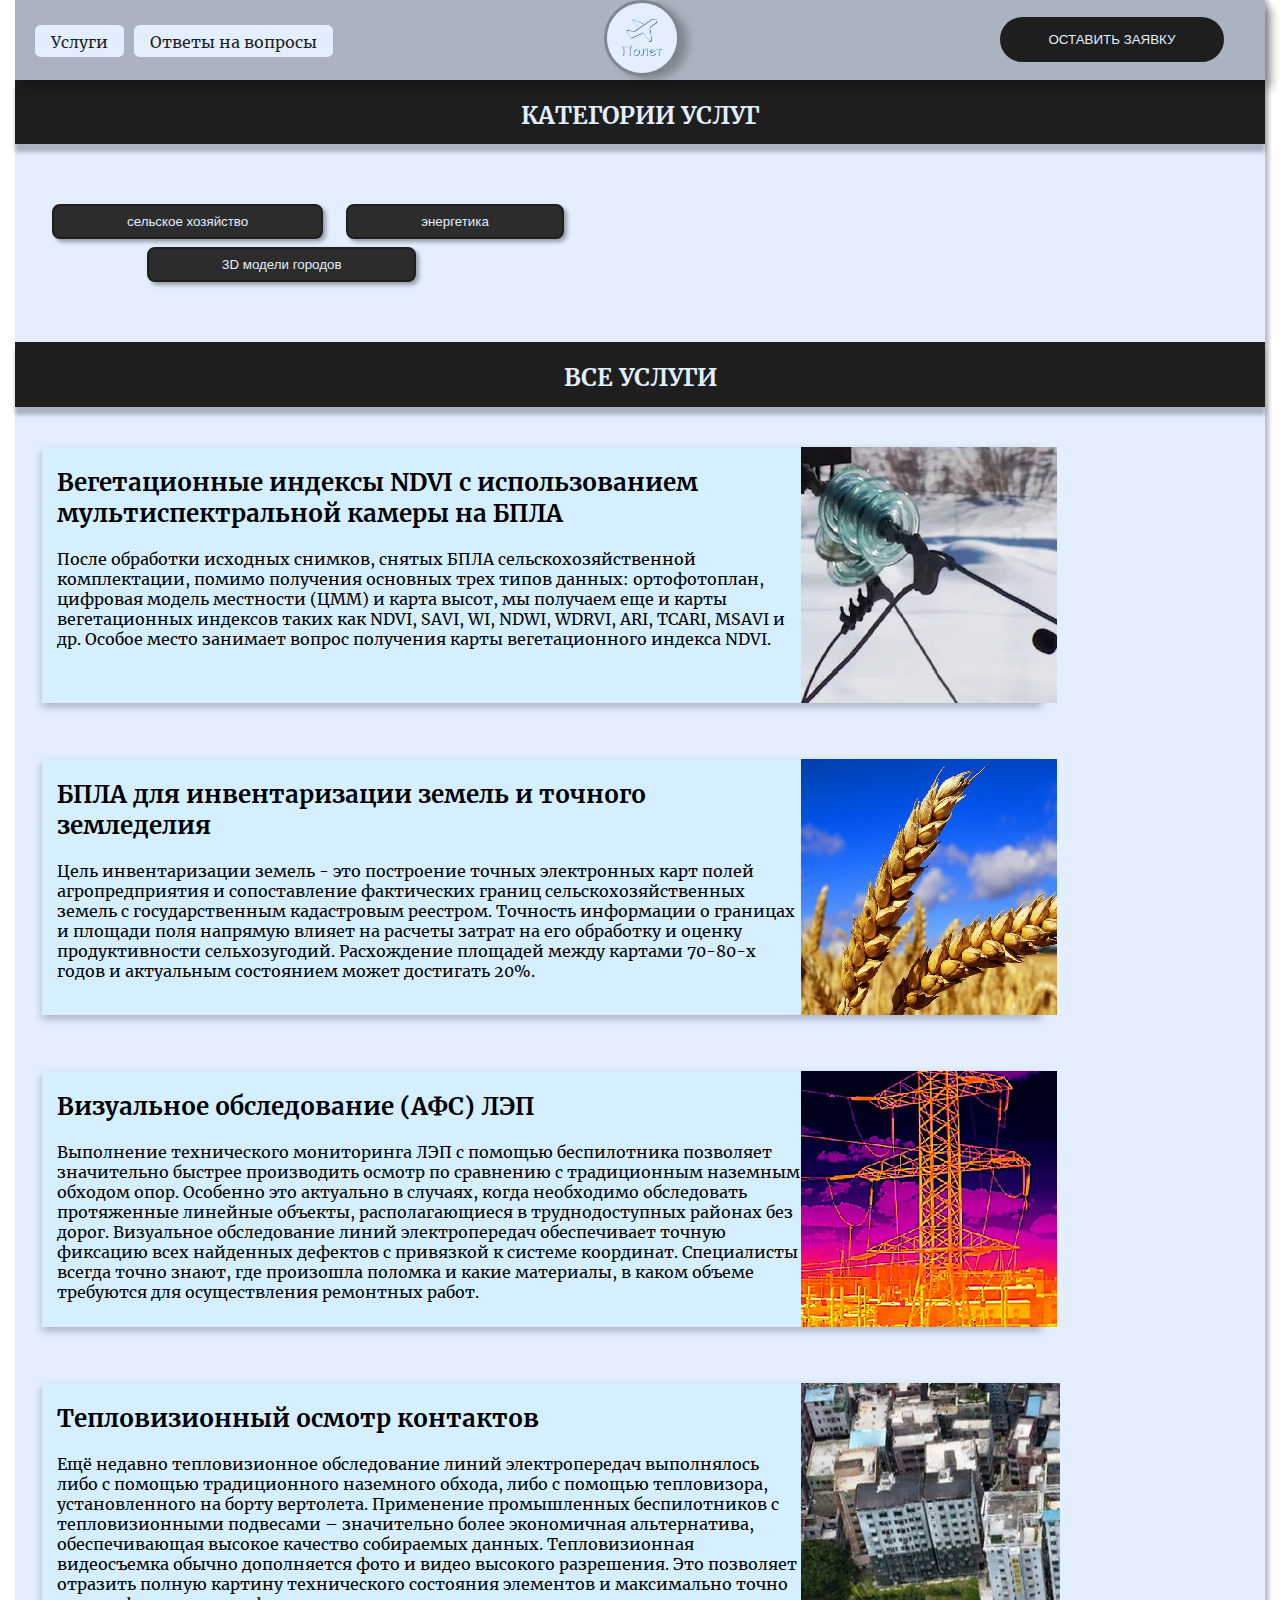
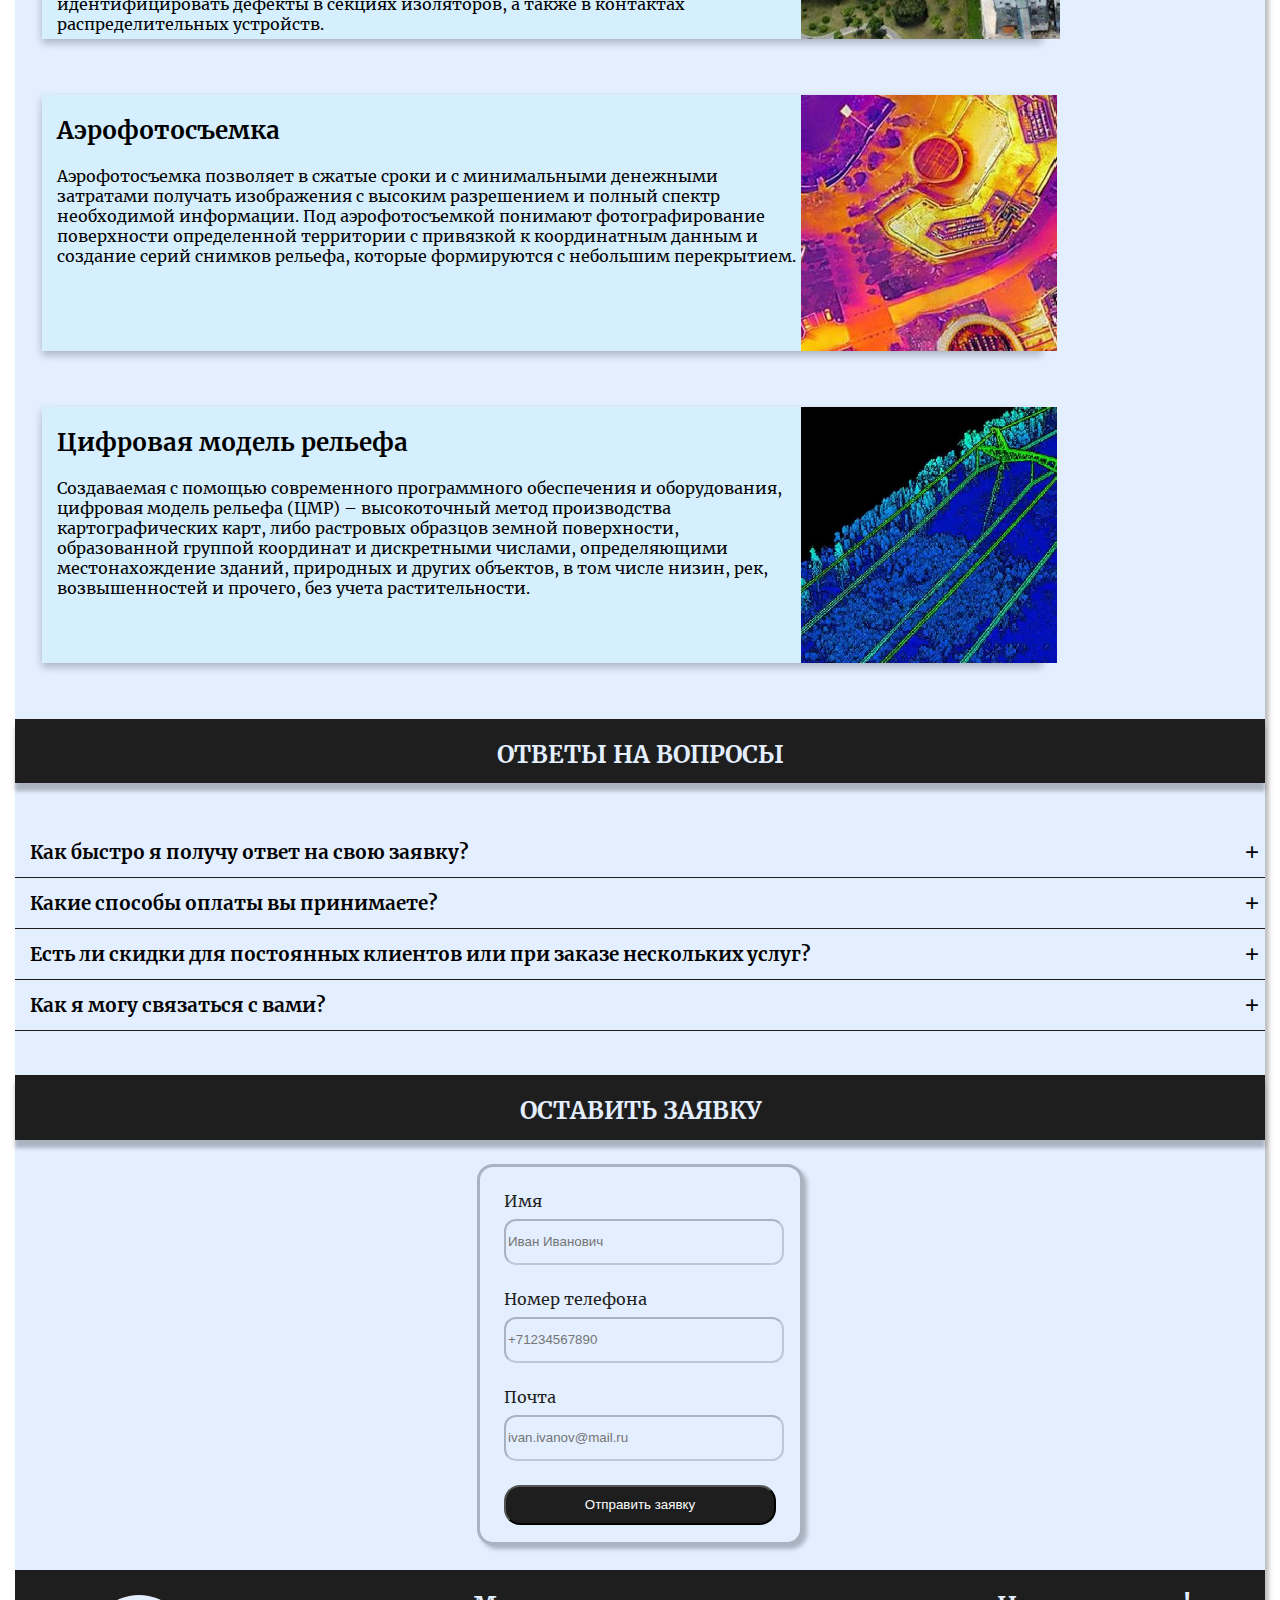
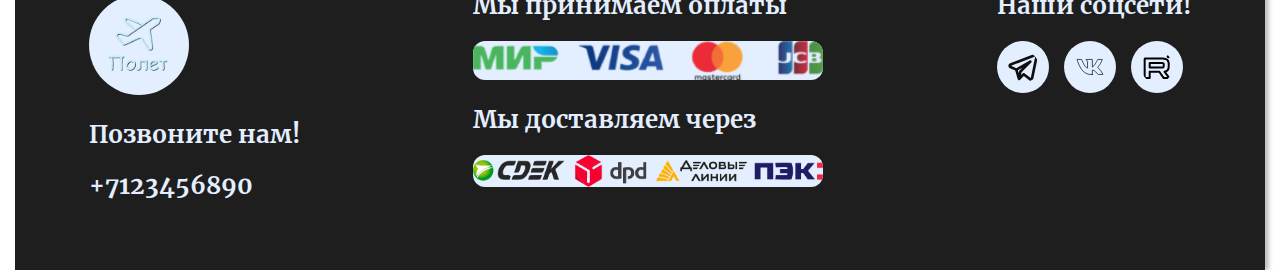
<file: index.html>
<!DOCTYPE html>
<html lang="ru">
<head>
    <meta charset="UTF-8">
    <meta name="viewport" content="width=device-width, initial-scale=1.0">
    <title>Полет - услуги с применением БПЛА</title>
    <link rel="stylesheet" href="style/style.css">
</head>
<body>
<main class = "upperbody">    
    <main>
        <header>
            <nav>
                <ul>
                    <li id = "1">Услуги</li>
                    <li id = "2">Ответы на вопросы</li>
                    <a href = "about.html"><img src = "img/logo.png"></img></a>
                    <button class="header-button" id = "header-button">ОСТАВИТЬ ЗАЯВКУ</button>
                </ul>
            </nav>
        </header>

        <section class = "default-head">        
        </section>

        <section class="namesection">
            <h2>КАТЕГОРИИ УСЛУГ</h2>
        </section>    
            <div class="category-buttons">
                <div class="button-row1">
                    <button class = "service-button" id = "s1">сельское хозяйство</button>
                    <button class = "service-button" id = "s2">энергетика</button>
                </div>
                <div class="button-row2">
                    <button class = "service-button" id = "s3">3D модели городов</button>
                </div>
            </div>
        

        <section class="namesection" id = "all-services">
            <h2>ВСЕ УСЛУГИ</h2>
        </section>    
        <section class="service-block">
            <div class="service-item" id = "sb1">
                <section>
                <h2 style = "margin-left: 15px; width: 744px">Вегетационные индексы NDVI с использованием мультиспектральной камеры на БПЛА</h2>
                <p style = "margin-left: 15px; width: 744px">После обработки исходных снимков, снятых БПЛА сельскохозяйственной комплектации, помимо получения основных
                трех типов данных: ортофотоплан, цифровая модель местности (ЦММ) и карта высот, мы получаем еще и карты
                вегетационных индексов таких как NDVI, SAVI, WI, NDWI, WDRVI, ARI, TCARI, MSAVI и др. Особое место занимает
                вопрос получения карты вегетационного индекса NDVI.</p>
                </section>
                <img src = "img/pic1.png"> 
            </div>
            <div class="service-item">
                <section>
                <h2 style = "margin-left: 15px; width: 744px">БПЛА для инвентаризации земель
                    и точного земледелия</h2>
                <p style = "margin-left: 15px; width: 744px">Цель инвентаризации земель - это построение точных электронных карт полей агропредприятия 
                    и сопоставление фактических границ сельскохозяйственных земель с государственным кадастровым 
                    реестром. Точность информации о границах и площади поля напрямую влияет на расчеты затрат на его 
                    обработку и оценку продуктивности сельхозугодий. Расхождение площадей между картами 70-80-х годов и 
                    актуальным состоянием может достигать 20%.</p>
                </section>   
                <img src = "img/pic6.png">  
            </div>
            <div class="service-item" id = "sb2">
                <section>
                <h2 style = "margin-left: 15px; width: 744px">Визуальное обследование (АФС) ЛЭП</h2>
                <p style = "margin-left: 15px; width: 744px">Выполнение технического мониторинга ЛЭП с помощью беспилотника позволяет значительно быстрее производить 
                    осмотр по сравнению с традиционным наземным обходом опор. Особенно это актуально в случаях, когда необходимо 
                    обследовать протяженные линейные объекты, располагающиеся в труднодоступных районах без дорог. 
                    Визуальное обследование линий электропередач обеспечивает точную фиксацию всех найденных дефектов с привязкой 
                    к системе координат. Специалисты всегда точно знают, где произошла поломка и какие материалы, в каком объеме 
                    требуются для осуществления ремонтных работ.</p>
                </section>
                <img src = "img/pic3.png"> 
            </div>
            <div class="service-item">
                <section>
                <h2 style = "margin-left: 15px; width: 744px">Тепловизионный осмотр контактов</h2>
                <p style = "margin-left: 15px; width: 744px">Ещё недавно тепловизионное обследование линий электропередач выполнялось либо с помощью традиционного наземного обхода,
                     либо с помощью тепловизора, установленного на борту вертолета. Применение промышленных беспилотников с тепловизионными
                      подвесами – значительно более экономичная альтернатива, обеспечивающая высокое качество собираемых данных. 
                      Тепловизионная видеосъемка обычно дополняется фото и видео высокого разрешения. Это позволяет отразить полную картину
                       технического состояния элементов и максимально точно идентифицировать дефекты в секциях изоляторов, а также в
                        контактах распределительных устройств. </p>
                </section>
                <img src = "img/pic4.png"> 
            </div>
            <div class="service-item" id = "sb3">
                <section>
                <h2 style = "margin-left: 15px; width: 744px">Аэрофотосъемка</h2>
                <p style = "margin-left: 15px; width: 744px"> Аэрофотосъемка позволяет в сжатые сроки и с минимальными денежными затратами получать изображения с высоким разрешением 
                    и полный спектр необходимой информации. Под аэрофотосъемкой понимают фотографирование поверхности определенной территории с 
                    привязкой к координатным данным и создание серий снимков рельефа, которые формируются с небольшим перекрытием.</p>
                </section>
                <img src = "img/pic5.png"> 
            </div>
            <div class="service-item">
                <section>
                <h2 style = "margin-left: 15px; width: 744px">Цифровая модель рельефа</h2>
                <p style = "margin-left: 15px; width: 744px">Создаваемая с помощью современного программного обеспечения и оборудования, цифровая модель рельефа (ЦМР) – высокоточный
                     метод производства картографических карт, либо растровых образцов земной поверхности, образованной группой координат
                      и дискретными числами, определяющими местонахождение зданий, природных и других объектов, в том числе низин, рек,
                       возвышенностей и прочего, без учета растительности. </p>
                </section>
                <img src = "img/pic2.png"> 
            </div>
        </section>

        <section class="namesection" id = "faq">
            <h2>ОТВЕТЫ НА ВОПРОСЫ</h2>
        </section>
        <div class="faq-block">
            
            <div class="faq-item">
                <div class="faq-question">
                    <h3 style = "margin-left: 15px;">Как быстро я получу ответ на свою заявку?</h3>
                    <button class="faq-toggle">+</button>
                </div>
                <div class="faq-answer">
                    <p style = "margin-left: 15px;">Мы стараемся отвечать на все заявки в течение 2-3 рабочих дней.</p>
                </div>
            </div>
            
            <div class="faq-item">
                <div class="faq-question">
                    <h3 style = "margin-left: 15px;">Какие способы оплаты вы принимаете?</h3>
                    <button class="faq-toggle">+</button>
                </div>
                <div class="faq-answer">
                    <p style = "margin-left: 15px;">Мы принимаем оплату банковским переводом, кредитными картами и через электронные платежные системы. Пожалуйста, свяжитесь с нами для уточнения деталей оплаты.</p>
                </div>
            </div>

            <div class="faq-item">
                <div class="faq-question">
                    <h3 style = "margin-left: 15px;">Есть ли скидки для постоянных клиентов или при заказе нескольких услуг?</h3>
                    <button class="faq-toggle">+</button>
                </div>
                <div class="faq-answer">
                    <p style = "margin-left: 15px;">Да, мы предлагаем скидки для постоянных клиентов и при заказе нескольких услуг. Пожалуйста, свяжитесь с нами для обсуждения индивидуальных условий.</p>
                </div>
            </div>

            <div class="faq-item">
                <div class="faq-question">
                    <h3 style = "margin-left: 15px;">Как я могу связаться с вами?</h3>
                    <button class="faq-toggle">+</button>
                </div>
                <div class="faq-answer">
                    <p style = "margin-left: 15px;">Вы можете связаться с нами по телефону, электронной почте или через форму обратной связи на нашем сайте. Мы всегда готовы помочь вам.</p>
                </div>
            </div>

        </div>
        
        <section class="namesection" id = "form">
            <h2>ОСТАВИТЬ ЗАЯВКУ</h2>
        </section>    
        
        <section class = "form-blank">
            <div class = "form">
                <label for="name">Имя</label>
                <input type="text" id="name" name="name" placeholder="Иван Иванович">
            </div>
            <div class = "form">
                <label for="phone">Номер телефона</label>
                <input type="tel" id="phone" name="phone" placeholder="+71234567890">
            </div>  
            <div class = "form">
                <label for="email">Почта</label>
                <input type="email" id="email" name="email" placeholder="ivan.ivanov@mail.ru">
            </div>
            <div class = "form">
                <button class="submit">Отправить заявку</button>
            </div>
        </section>

        <footer style = "color: #E3EEFF;">
            <section style = "margin-top: 25px;">
                <a href = "about.html"><img src = "img/logo.png" style="width: 100px; border-radius: 64px"></a>
                <p>
                    <h2>Позвоните нам!</h2>
                </p>
                <p>
                    <h2><b>+7123456890</b></h2>
                </p>
            </section>

            <section>
                <h2>Мы принимаем оплаты</h2>
                <img src = "img/picfoo1.png" style = "background-color: #E3EEFF; border-radius: 12px; width: 350px;">
                <h2>Мы доставляем через</h2>
                <img src = "img/picfoo2.png" style = "background-color: #E3EEFF; border-radius: 12px; width: 350px;">
            </section>
            <section>
                <h2>Наши соцсети!</h2>
                <section style = "display: flex; gap: 15px;">
                    <a href = "https://telegram.org"><img src = "img/iconfoo1.svg" style = "width: 32px; background-color: #E3EEFF; border-radius: 52px; padding: 10px;"></a>
                    <a href = "https://vk.com"><img src = "img/iconfoo2.svg" style = "width: 32px; background-color: #E3EEFF; border-radius: 52px; padding: 10px;"></a>
                    <a href = "https://rutube.ru"><img src = "img/iconfoo3.svg" style = "width: 32px; background-color: #E3EEFF; border-radius: 52px; padding: 10px;"></a>
                </section>
            </section>
        </footer>

        <script src="js/script.js"></script>
    </main>

</main>    
</body>
</html>
</file>
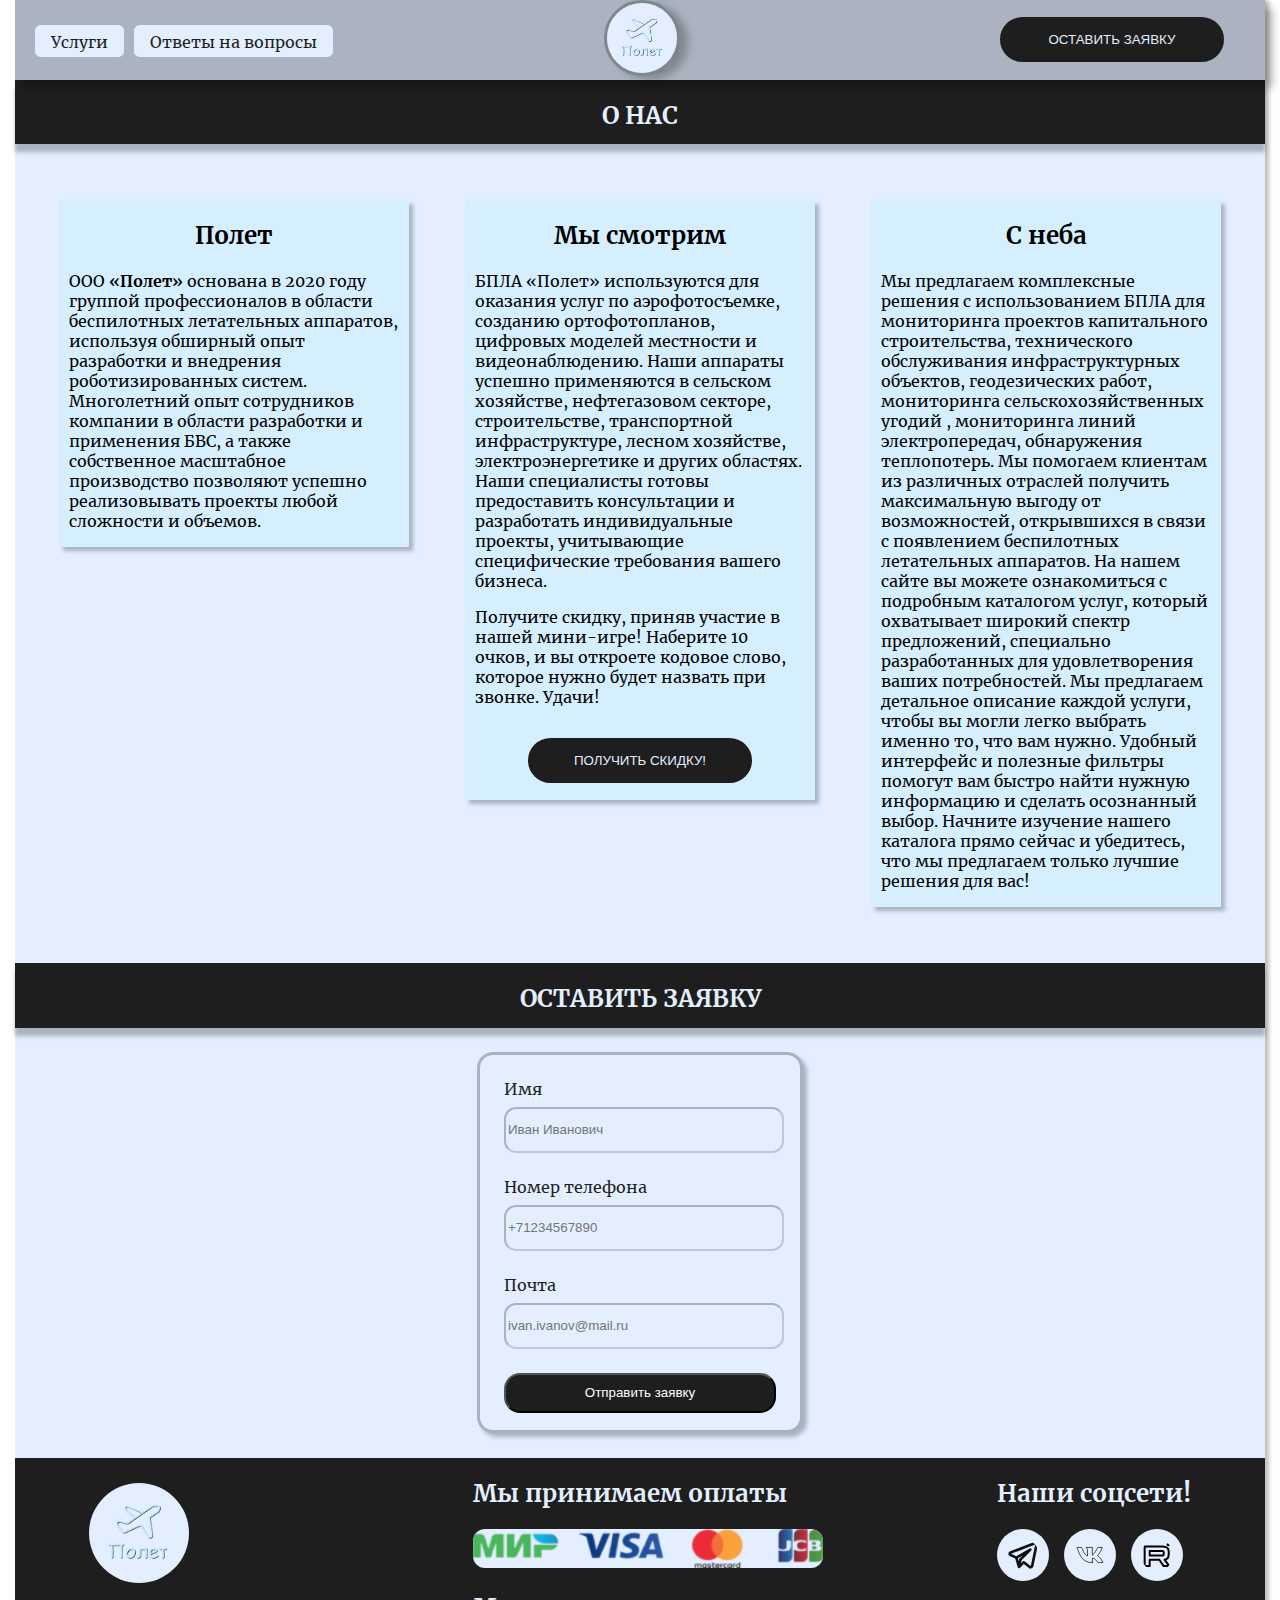
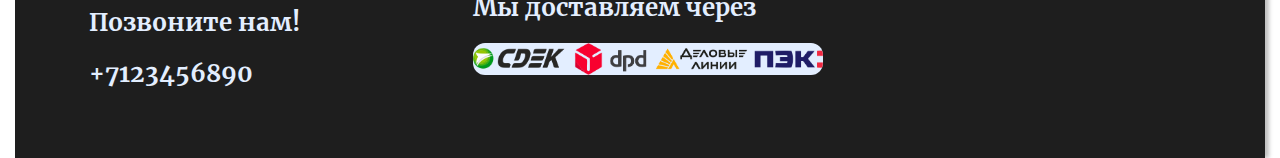
<file: about.html>
<!DOCTYPE html>
<html lang="ru">
<head>
    <meta charset="UTF-8">
    <meta name="viewport" content="width=device-width, initial-scale=1.0">
    <title>Полет - услуги с применением БПЛА</title>
    <link rel="stylesheet" href="style/style.css">
</head>
<body>
<main class = "upperbody">    
    <main>
        <header>
            <nav>
                <ul>
                    <li id = "1"><a href = "index.html">Услуги</a></li>
                    <li id = "2"><a href = "index.html">Ответы на вопросы</a></li>
                    <a href = "about.html"><img src = "img/logo.png"></img></a>
                    <button class="header-button" id = "header-button">ОСТАВИТЬ ЗАЯВКУ</button>
                </ul>
                
            </nav>
        </header>

        <section class = "default-head">        
        </section>

        <section class="namesection">
            <h2>О НАС</h2>
        </section>
        <section class = "about-block">
           <div class = "about-block1">
            <h2>Полет</h2>
            <p>ООО <b>«Полет»</b> основана в 2020 году группой профессионалов
                 в области беспилотных летательных аппаратов, используя обширный
                  опыт разработки и внедрения роботизированных систем. Многолетний опыт 
                  сотрудников компании в области разработки и применения БВС, а также собственное
                   масштабное производство позволяют успешно реализовывать проекты любой 
                   сложности и объемов. </p>
           </div>
           <div class = "about-block2">
            <h2>Мы смотрим</h2>
            <p> БПЛА «Полет» используются для оказания услуг по аэрофотосъемке, 
                созданию ортофотопланов, цифровых моделей местности и видеонаблюдению. 
                Наши аппараты успешно применяются в сельском хозяйстве, нефтегазовом секторе, 
                строительстве, транспортной инфраструктуре, лесном хозяйстве, электроэнергетике 
                и других областях. Наши специалисты готовы предоставить консультации и разработать 
                индивидуальные проекты, учитывающие специфические требования вашего бизнеса.</p>
                <p>Получите скидку, приняв участие в нашей мини-игре! Наберите 10 очков, 
                    и вы откроете кодовое слово, которое нужно будет назвать при звонке. Удачи!
                </p>
            <a href = "game/index_game.html"><button class="header-button" id = "header-button" style = "margin-left: 0px; margin-top: 15px;">
                ПОЛУЧИТЬ СКИДКУ!</button></a>
           </div>
           <div class = "about-block3">
            <h2>С неба</h2>
            <p>Мы предлагаем комплексные решения с использованием БПЛА для мониторинга проектов капитального строительства, 
                технического обслуживания инфраструктурных объектов, геодезических работ, мониторинга сельскохозяйственных угодий
                , мониторинга линий электропередач, обнаружения теплопотерь. Мы помогаем клиентам из различных отраслей получить 
                максимальную выгоду от возможностей, открывшихся в связи с появлением беспилотных летательных аппаратов.
                На нашем сайте вы можете ознакомиться с подробным каталогом услуг, который охватывает широкий спектр предложений, 
                специально разработанных для удовлетворения ваших потребностей. Мы предлагаем детальное описание каждой услуги, чтобы 
                вы могли легко выбрать именно то, что вам нужно. Удобный интерфейс и полезные фильтры помогут вам быстро найти нужную
                 информацию и сделать осознанный выбор. Начните изучение нашего каталога прямо сейчас и убедитесь, что мы предлагаем 
                 только лучшие решения для вас!</p>
           </div>
        </section>

        <section class="namesection" id = "form">
            <h2>ОСТАВИТЬ ЗАЯВКУ</h2>
        </section> 
            
        <section class = "form-blank">
            <div class = "form">
                <label for="name">Имя</label>
                <input type="text" id="name" name="name" placeholder="Иван Иванович">
            </div>
            <div class = "form">
                <label for="phone">Номер телефона</label>
                <input type="tel" id="phone" name="phone" placeholder="+71234567890">
            </div>  
            <div class = "form">
                <label for="email">Почта</label>
                <input type="email" id="email" name="email" placeholder="ivan.ivanov@mail.ru">
            </div>
            <div class = "form">
                <button class="submit">Отправить заявку</button>
            </div>
        </section>

        <footer style = "color: #E3EEFF;">
            <section style = "margin-top: 25px;">
                <a href = "about.html"><img src = "img/logo.png" style="width: 100px; border-radius: 64px"></a>
                <p>
                    <h2>Позвоните нам!</h2>
                </p>
                <p>
                    <h2><b>+7123456890</b></h2>
                </p>
            </section>

            <section>
                <h2>Мы принимаем оплаты</h2>
                <img src = "img/picfoo1.png" style = "background-color: #E3EEFF; border-radius: 12px; width: 350px;">
                <h2>Мы доставляем через</h2>
                <img src = "img/picfoo2.png" style = "background-color: #E3EEFF; border-radius: 12px; width: 350px;">
            </section>
            <section>
                <h2>Наши соцсети!</h2>
                <section style = "display: flex; gap: 15px;">
                    <a href = "https://telegram.org"><img src = "img/iconfoo1.svg" style = "width: 32px; background-color: #E3EEFF; border-radius: 52px; padding: 10px;"></a>
                    <a href = "https://vk.com"><img src = "img/iconfoo2.svg" style = "width: 32px; background-color: #E3EEFF; border-radius: 52px; padding: 10px;"></a>
                    <a href = "https://rutube.ru"><img src = "img/iconfoo3.svg" style = "width: 32px; background-color: #E3EEFF; border-radius: 52px; padding: 10px;"></a>
                </section>
            </section>
        </footer>

        <script src="js/script.js"></script>

    </main>

</main>    
</body>
</html>
</file>
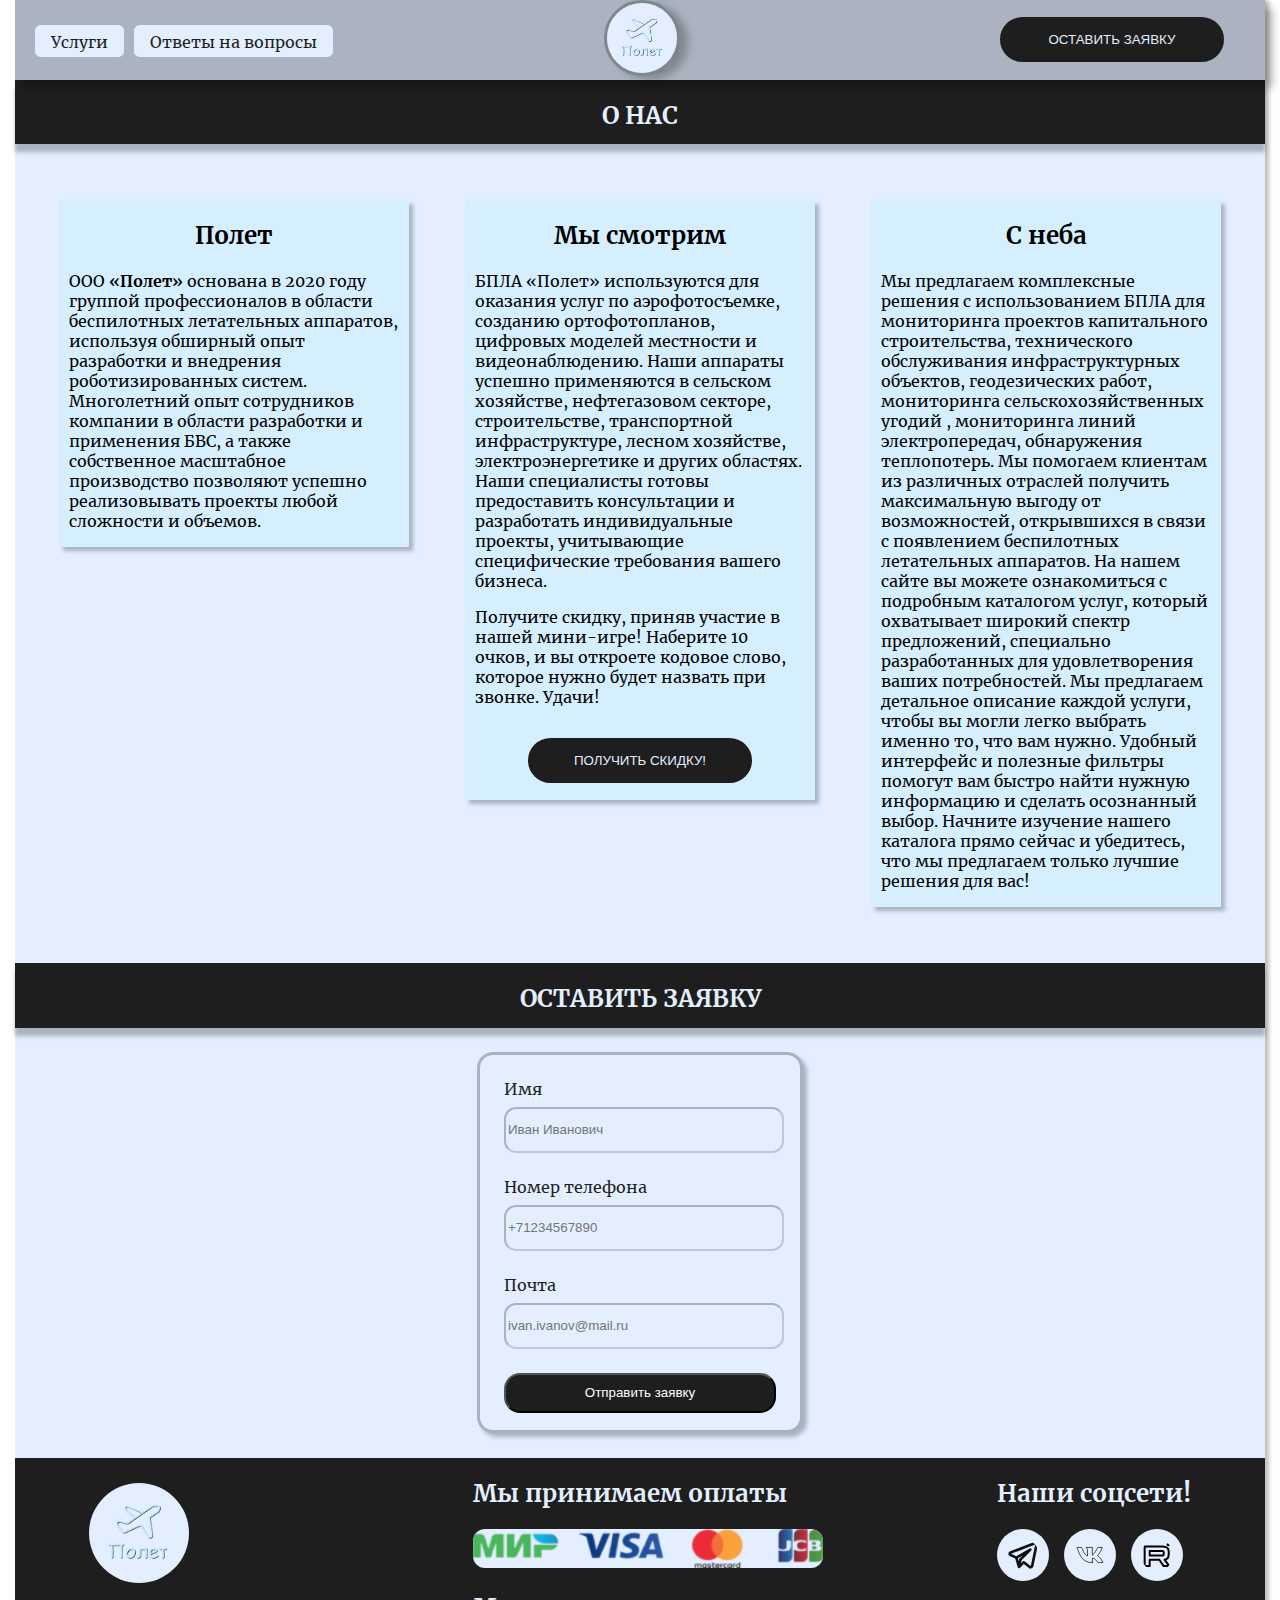
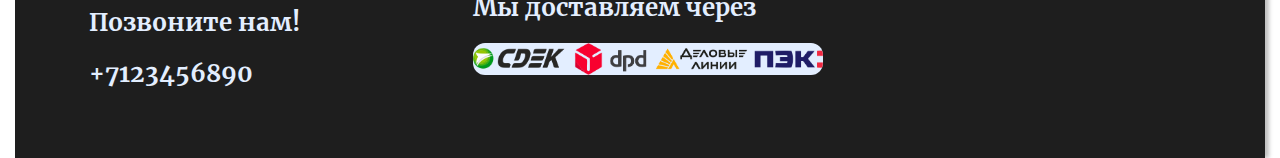
<file: index2.html>
<!DOCTYPE html>
<html lang="ru">
<head>
    <meta charset="UTF-8">
    <meta name="viewport" content="width=device-width, initial-scale=1.0">
    <title>Полет - услуги с применением БПЛА</title>
    <link rel="stylesheet" href="style/style.css">
</head>
<body>
<main class = "upperbody">    
    <main>
        <header>
            <nav>
                <ul>
                    <li id = "1"><a href = "index.html">Услуги</a></li>
                    <li id = "2"><a href = "index.html">Ответы на вопросы</a></li>
                    <a href = "index2.html"><img src = "img/logo.png"></img></a>
                    <button class="header-button" id = "header-button">ОСТАВИТЬ ЗАЯВКУ</button>
                </ul>
                
            </nav>
        </header>

        <section class = "default-head">        
        </section>

        <section class="namesection">
            <h2>О НАС</h2>
        </section>
        <section class = "about-block">
           <div class = "about-block1">
            <h2>Полет</h2>
            <p>ООО <b>«Полет»</b> основана в 2020 году группой профессионалов
                 в области беспилотных летательных аппаратов, используя обширный
                  опыт разработки и внедрения роботизированных систем. Многолетний опыт 
                  сотрудников компании в области разработки и применения БВС, а также собственное
                   масштабное производство позволяют успешно реализовывать проекты любой 
                   сложности и объемов. </p>
           </div>
           <div class = "about-block2">
            <h2>Мы смотрим</h2>
            <p> БПЛА «Полет» используются для оказания услуг по аэрофотосъемке, 
                созданию ортофотопланов, цифровых моделей местности и видеонаблюдению. 
                Наши аппараты успешно применяются в сельском хозяйстве, нефтегазовом секторе, 
                строительстве, транспортной инфраструктуре, лесном хозяйстве, электроэнергетике 
                и других областях. Наши специалисты готовы предоставить консультации и разработать 
                индивидуальные проекты, учитывающие специфические требования вашего бизнеса.</p>
                <p>Получите скидку, приняв участие в нашей мини-игре! Наберите 10 очков, 
                    и вы откроете кодовое слово, которое нужно будет назвать при звонке. Удачи!
                </p>
            <a href = "game/index_game.html"><button class="header-button" id = "header-button" style = "margin-left: 0px; margin-top: 15px;">
                ПОЛУЧИТЬ СКИДКУ!</button></a>
           </div>
           <div class = "about-block3">
            <h2>С неба</h2>
            <p>Мы предлагаем комплексные решения с использованием БПЛА для мониторинга проектов капитального строительства, 
                технического обслуживания инфраструктурных объектов, геодезических работ, мониторинга сельскохозяйственных угодий
                , мониторинга линий электропередач, обнаружения теплопотерь. Мы помогаем клиентам из различных отраслей получить 
                максимальную выгоду от возможностей, открывшихся в связи с появлением беспилотных летательных аппаратов.
                На нашем сайте вы можете ознакомиться с подробным каталогом услуг, который охватывает широкий спектр предложений, 
                специально разработанных для удовлетворения ваших потребностей. Мы предлагаем детальное описание каждой услуги, чтобы 
                вы могли легко выбрать именно то, что вам нужно. Удобный интерфейс и полезные фильтры помогут вам быстро найти нужную
                 информацию и сделать осознанный выбор. Начните изучение нашего каталога прямо сейчас и убедитесь, что мы предлагаем 
                 только лучшие решения для вас!</p>
           </div>
        </section>

        <section class="namesection" id = "form">
            <h2>ОСТАВИТЬ ЗАЯВКУ</h2>
        </section> 
            
        <section class = "form-blank">
            <div class = "form">
                <label for="name">Имя</label>
                <input type="text" id="name" name="name" placeholder="Иван Иванович">
            </div>
            <div class = "form">
                <label for="phone">Номер телефона</label>
                <input type="tel" id="phone" name="phone" placeholder="+71234567890">
            </div>  
            <div class = "form">
                <label for="email">Почта</label>
                <input type="email" id="email" name="email" placeholder="ivan.ivanov@mail.ru">
            </div>
            <div class = "form">
                <button class="submit">Отправить заявку</button>
            </div>
        </section>

        <footer style = "color: #E3EEFF;">
            <section style = "margin-top: 25px;">
                <a href = "index2.html"><img src = "img/logo.png" style="width: 100px; border-radius: 64px"></a>
                <p>
                    <h2>Позвоните нам!</h2>
                </p>
                <p>
                    <h2><b>+7123456890</b></h2>
                </p>
            </section>

            <section>
                <h2>Мы принимаем оплаты</h2>
                <img src = "img/picfoo1.png" style = "background-color: #E3EEFF; border-radius: 12px; width: 350px;">
                <h2>Мы доставляем через</h2>
                <img src = "img/picfoo2.png" style = "background-color: #E3EEFF; border-radius: 12px; width: 350px;">
            </section>
            <section>
                <h2>Наши соцсети!</h2>
                <section style = "display: flex; gap: 15px;">
                    <a href = "https://telegram.org"><img src = "img/iconfoo1.svg" style = "width: 32px; background-color: #E3EEFF; border-radius: 52px; padding: 10px;"></a>
                    <a href = "https://vk.com"><img src = "img/iconfoo2.svg" style = "width: 32px; background-color: #E3EEFF; border-radius: 52px; padding: 10px;"></a>
                    <a href = "https://rutube.ru"><img src = "img/iconfoo3.svg" style = "width: 32px; background-color: #E3EEFF; border-radius: 52px; padding: 10px;"></a>
                </section>
            </section>
        </footer>

        <script src="js/script.js"></script>

    </main>

</main>    
</body>
</html>
</file>
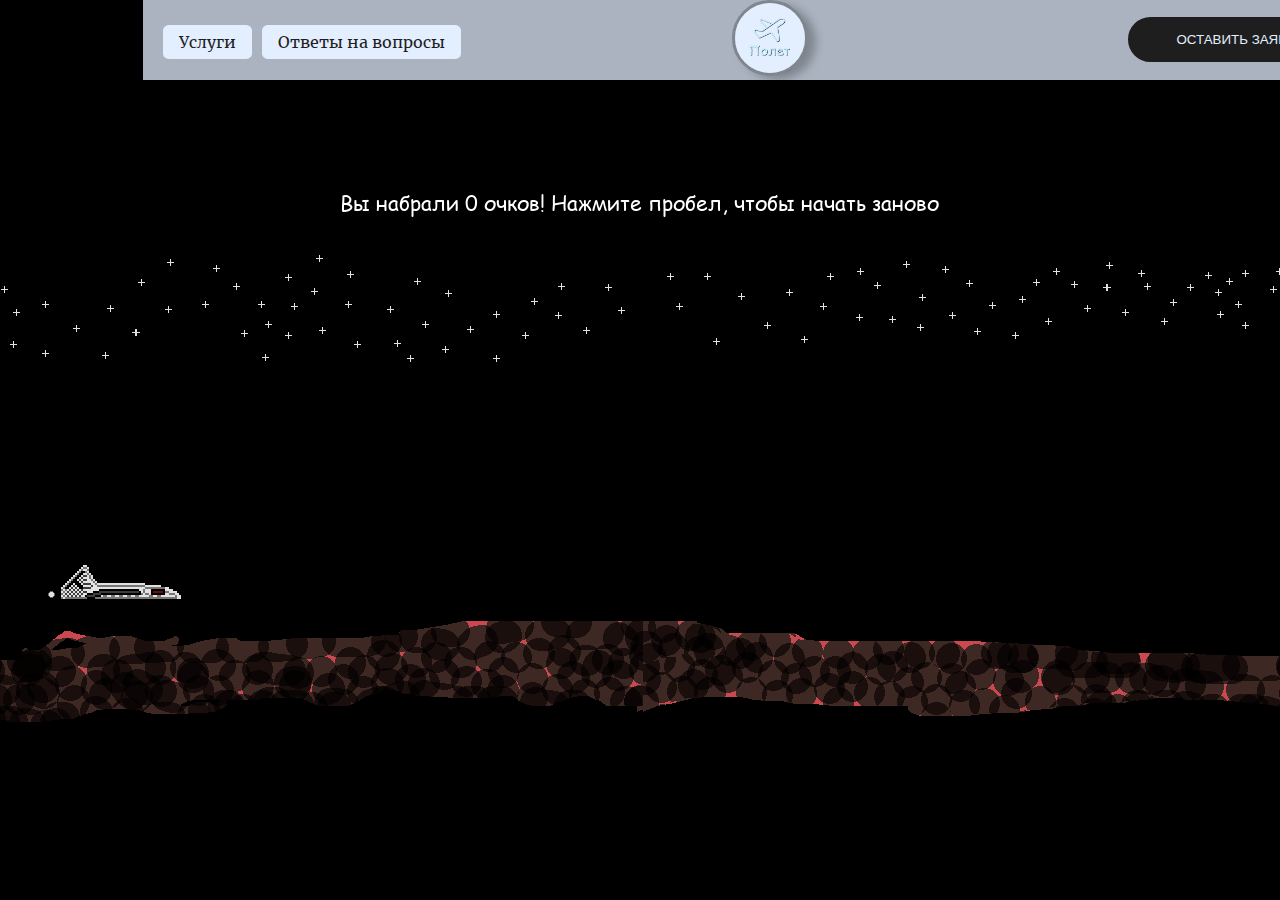
<file: game/index_game.html>
<!DOCTYPE html>
<html lang="en">

    <!-- Custom PreHead code is injected here -->
    

    <head>
        <meta http-equiv="X-UA-Compatible" content="IE=edge" />
        <meta name="apple-mobile-web-app-capable" content="yes" />
        <meta name ="viewport" content="width=device-width, initial-scale=1.0, maximum-scale=1.0, user-scalable=0" />
        <meta name="apple-mobile-web-app-status-bar-style" content="black-translucent" />
        <meta charset="utf-8"/>

        <!-- Builtin injector for disabling cache -->
        <meta http-equiv="pragma" content="no-cache"/>
        
        <!-- Set the title bar of the page -->
        <title>Полет - услуги с применением БПЛА</title>

        <!-- Custom PreStyle code is injected here -->
        <link rel="stylesheet" href="../style/style.css">

        <!-- Set the background colour of the document -->
        <style>
            body {
                background: #000;
                color: #cccccc;
                margin: 0px;
                padding: 0px;
                border: 0px;
                display: flex;
                margin-left: 143px;
            }

            canvas {
                image-rendering: optimizeSpeed;
                -webkit-interpolation-mode: nearest-neighbor;
                -ms-touch-action: none;
                touch-action: none;
                margin: 0px;
                padding: 0px;
                border: 0px;
            }
            :-webkit-full-screen #canvas {
                width: 100%;
                height: 100%;
            }
            :-webkit-full-screen {
                width: 100%;
                height: 100%;
            }
            
            /* Custom Runner Styles */
            div.gm4html5_div_class {
                margin: 0px;
                padding: 0px;
                border: 0px;
            }
            div.gm4html5_login {
                padding: 20px;
                position: absolute;
                border: solid 2px #000000;
                background-color: #404040;
                color:#00ff00;
                border-radius: 15px;
                box-shadow: #101010 20px 20px 40px;
            }
            div.gm4html5_cancel_button {
                float: right;
            }
            div.gm4html5_login_button {
                float: left;
            }
            div.gm4html5_login_header {
                text-align: center;
            }
            /* END - Custom Runner Styles */
            
        </style>

        <!-- Custom PostStyle code is injected here -->
        

        <!-- Builtin injector for injecting flurry analytics code -->
        
    </head>

    <!-- Custom PostHead code is injected here -->
    

    <!-- Custom PreBody code is injected here -->
    

    <body>
        <header>
            <nav>
                <ul>
                    <a href = "../index.html"><li id = "1">Услуги</li></a>
                    <a href = "../index.html"><li id = "2">Ответы на вопросы</li></a>
                    <a href = "../about.html"><img src = "../img/logo.png"></img></a>
                    <a href = "../index.html"><button class="header-button" id = "header-button">ОСТАВИТЬ ЗАЯВКУ</button></a>
                </ul>
            </nav>
        </header>

        <section class = "default-head">        
        </section>

        <div class="gm4html5_div_class" id="gm4html5_div_id">
            
            <!-- Builtin injector for splash screen -->
            

            <!-- Create the canvas element the game draws to -->
            <canvas id="canvas" width="1366" height="768" style="position: absolute; top: 55%; left: 50%; bottom: -50%; right: -50%; transform: translate(-50%, -50%);">
                <p>Your browser doesn't support HTML5 canvas.</p>
            </canvas>
        </div>

        <!-- Run the game code -->
        <script type="text/javascript" src="html5game/kursach.js?cachebust=1648120900"></script>

        <!-- Builtin injector for injecting runner path -->
        

        <script>window.onload = GameMaker_Init;</script>

        <!-- Builtin injector for injecting google analytics code -->
        

    </body>

    <!-- Custom PostBody code is injected here -->
    
</html>
</file>
<file: style/style.css>
@font-face {
    font-family: "Merriweather";
    src: url("../fonts/Merriweather-Regular.ttf") format("truetype");
    font-weight: 400;
    font-style: normal;
}

@font-face {
    font-family: "Merriweather";
    src: url("../fonts/Merriweather-Bold.ttf") format("truetype");
    font-weight: 700;
    font-style: normal;
}

body {
    font-family: "Merriweather", serif;
    font-style: normal;
    margin: 0;
    background-color: #ffffff;
}

.upperbody {
    
    display: flex;
    width: 1250px;
    height: auto;
    background-color: #E3EEFF;
    margin: auto;
    margin-top: 0px;
    box-shadow: 4px 0px 4px rgba(0, 0, 0, 0.25);
}

.header-button{
    width: 224px;
    height: 45px;
    background-color: #1E1E1E;
    color: #E3EEFF;
    margin-left: 320px;
    margin-top: 15px;
    border-radius: 40px;
    border-style: solid;
    border-color: #1E1E1E;
    cursor: pointer;
    margin-top: -8px;
}

.header-button:hover{
    transform: scale(1.05)
}

.namesection {
    display: flex;
    width: 1250px;
    height: 64.45px;
    background-color: #1e1e1e;
    justify-content: center;
    color: #E3EEFF;
    box-shadow: 0px 8px 4px rgba(0, 0, 0, 0.25);

}

.category-buttons{
    margin-top: 60px;
    margin-bottom: 60px;
    width: auto;
    height: auto;
    
}



.service-button:hover{
    background-color: black;
    transform: scale(1.05);
    z-index: 999;
}

.button-row1{
    margin-bottom: 8px;
    display: flex;
    margin-left: 37px;
    gap: 23px;
}
.button-row2{
    margin-bottom: 8px;
    display: flex;
    margin-left: 132px;
    gap: 17px;
}
.button-row3{
    display: flex;
    margin-left: 292px;
}

.service-button{
    width: fit-content;
    height: 35px;
    border-radius: 8px;
    background-color: #2C2C2C;
    color: #E3EEFF;
    padding-left: 73px;
    padding-right: 73px;
    box-shadow: 3px 3px 4px rgba(0, 0, 0, 0.35);
    border-color: #1E1E1E;
    border-style: solid;
    transition: transform 0.5s ease-in-out;
    cursor: pointer;
}
.service-buttons:hover{
    transform: scale(1.05);
    z-index: 999;
}

.service-block{
    width: 1250px;
    margin-top: 40px;
    margin-bottom: 56px;
    display: flex;
    flex-direction: column;
    gap: 56px;
}

.service-item{
    
    width: 1000px;
    height: 256px;
    background-color: rgba(199, 239, 255, 0.5);
    box-shadow: 0px 4px 8px rgba(0, 0, 0, 0.25);
    margin-left: 26.87px;
    transition: transform 0.5s ease-in-out;
    display: flex
}

.service-item:hover{
    transform: scale(1.05);
    z-index: 999;
}

.faq-block{
    display: flex;
    margin-top: 44px;
    margin-bottom: 44px;
    flex-direction: column;
    gap: 0px;
}

summary{
    margin-top: 10px;
    width: 1250px;
    height: 54px;
    
}

details{
    max-height: 84px;
    background-color: rgba(199, 239, 255, 0.8);
    margin-top: auto;
}

details p{
    margin: auto;
    margin-bottom: 28px;
    background-color: rgba(199, 239, 255, 0.8);
}

.default-head{
    width: 1250px;
    height: 80px;
    background-color: #1e1e1e;
    display: flex;
    justify-content: space-between;
}

header {
    position: fixed;
    width: 1250px;
    height: 80px;
    background-color: #aab3bf;
    display: flex;
    justify-content: space-between;
    box-shadow: 8px 8px 8px rgba(0, 0, 0, 0.25);    
    z-index: 1000;
}

nav {
    display: flex;
    justify-content: space-between;
    width: 1250px;
}

nav ul {

    width: auto;
    height: 32px;
    list-style: none;
    margin-left: 15px;
    padding: 0;
    display: flex;
    justify-content: center;
    margin-top: auto;
    margin-bottom: 23px;
}

a{
    text-decoration: none;
    color: inherit;
}

nav li {
    width: auto;
    border-radius: 5.6px;
    background-color: #E3EEFF;
    color: #1E1E1E;
    margin-left: 5px;
    margin-right: 5px;
    padding-top: 4px;
    padding-bottom: 4px;
    border-left-width: 16px;
    border-style: solid;
    border-right-width: 16px;
    border-color: #E3EEFF;
    cursor: pointer;
}

nav li:hover{
    transform: scale(1.05)
}

nav img{
    width: 70px;
    height: 70px;
    cursor: pointer;
    margin-top: -25px;
    margin-left: 266px;
    box-shadow: 8px 4px 8px rgba(0, 0, 0, 0.25);
    border-radius: 128px;
    border-style: solid;
    border-color: rgba(0, 0, 0, 0.25);
    transition: transform 0.3s ease-in-out;
    border-radius: 64px;
}

nav img:hover{
    transform: scale(1.05)
}

.form-blank{
    display: flex;
    width: 320px;
    height: 375px;
    margin: auto;
    margin-top: 24px;
    box-shadow: 4px 4px 4px rgba(0, 0, 0, 0.25);
    background-color: #E3EEFF;
    color: #1E1E1E;
    flex-direction: column;
    border-radius: 16px;
    border-color: rgba(0, 0, 0, 0.25);
    border-style: solid;

}

.form{
    margin-top: 24px;
    width: 272px;
    display: flex;
    margin-left: 24px;
    flex-direction: column;
    gap: 8px
}

input{
    background-color: #E3EEFF;
    border-color: rgba(0, 0, 0, 0.25);
    color: #1E1E1E;
    width: 272px;
    height: 40px;
    border-radius: 12px;
    outline: none;
}

.submit{
    background-color: #1E1E1E;
    color:white;
    height: 40px;
    border-radius: 16px;
    border-color: black;
}

.submit:hover{
    transform: scale(1.05);
    z-index: 999;
}

footer{
    margin-top: 25px;
    display: flex;
    background-color: #1E1E1E;
    width: 1250px;
    height: 300px;
    margin-bottom: 0;
    gap: 25px;
    justify-content: space-around;
}



.faq-item {
    border-bottom: 1px solid #1E1E1E;
    padding: 10px 0;
}

.faq-question {
    display: flex;
    justify-content: space-between;
    align-items: center;
    cursor: pointer;
}

.faq-question h3 {
    margin: 0;
}

.faq-toggle {
    background: none;
    border: none;
    font-size: 1.5em;
    cursor: pointer;
}

.faq-answer {
    max-height: 0;
    overflow: hidden;
    transition: max-height 0.3s ease;
}

.faq-answer p {
    margin: 10px 0 0;
}

.about-block{
    display:flex;
    justify-content: center;
    margin-top: 56px;
    margin-bottom: 56px;
    gap: 56px;
    width: 1250px;
    height: auto;
}

.about-block1{
    width: 350px;
    text-align: center;
    height: fit-content;
    background-color: rgba(199, 239, 255, 0.5);
    box-shadow: 4px 4px 4px rgba(0, 0, 0, 0.25);
    transition: transform 0.5s ease-in-out
}
.about-block1:hover{
    transform: scale(1.05);
    z-index: 999;
}
.about-block2{
    text-align: center;
    width: 350px;
    height: 600px;
    background-color: #D9D9D9;
    background-color: rgba(199, 239, 255, 0.5);
    transition: transform 0.5s ease-in-out;
    box-shadow: 4px 4px 4px rgba(0, 0, 0, 0.25);
}
.about-block2:hover{
    transform: scale(1.05);
    z-index: 999;

}
.about-block3{
    text-align: center;
    width: 350px;
    height: fit-content;
    background-color: #D9D9D9;
    background-color: rgba(199, 239, 255, 0.5);
    transition: transform 0.5s ease-in-out;
    box-shadow: 4px 4px 4px rgba(0, 0, 0, 0.25);
}
.about-block3:hover{
    transform: scale(1.05);
    z-index: 999;
}
.about-block p {
    margin-top: 10px;
    margin-left: 10px;
    margin-right: 10px;
    text-align: left;
}
</file>
